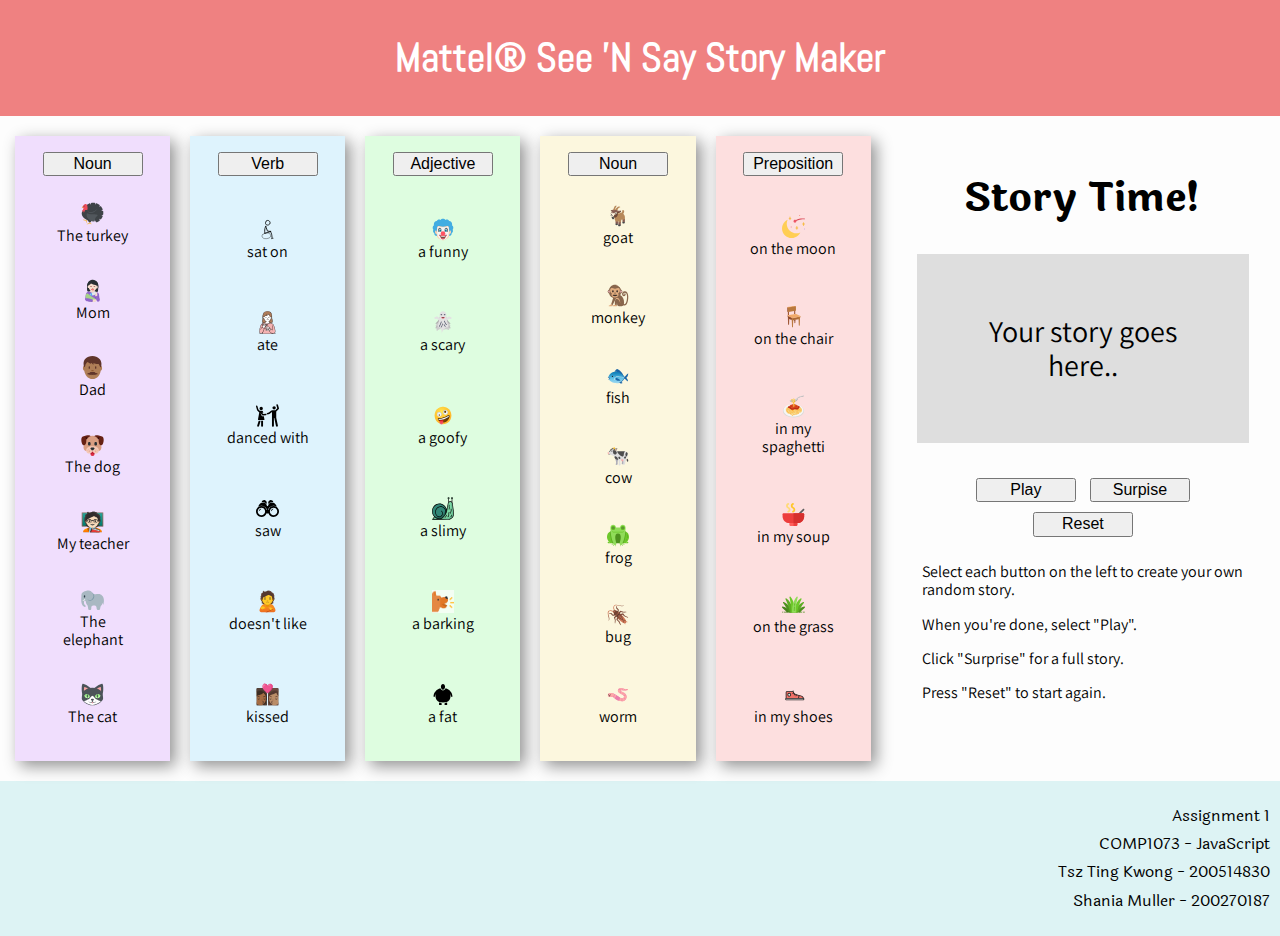
<file: index.html>
<!DOCTYPE html>
<html lang="en">

<head>
	<meta charset="utf-8" />
	<meta name="viewport" content="width=device-width, initial-scale=1.0" />
	<title>Assignment 1 | COMP1073 Client-Side JavaScript</title>
	<link rel="stylesheet" href="css/normalize.css" />
	<link rel="stylesheet" href="css/main.css" />

</head>

<body>
	<header>
		<h1>Mattel® See 'N Say Story Maker</h1>
	</header>

	<div class="main-part">
		<aside>
			<h2>Story Time!</h2>

			<p id="storyOutput">Your story goes here..</p>

			<div id="asideButtons">
				<button id="btnPlay">Play</button>
				<button id="btnRandom">Surpise</button>
				<button id="btnReset">Reset</button>
			</div>

			<div class="desc">
				<p>Select each button on the left to create your own random story.</p>
				<p>When you're done, select "Play".</p>
				<p>Click "Surprise" for a full story.</p>
				<p>Press "Reset" to start again.</p>
			</div>
		</aside>

		<main>
			<div id="columns-container">
				<section class="columns" id="column1">
					<button id="btn1">Noun</button>
				</section>

				<section class="columns" id="column2">
					<button id="btn2">Verb</button>

				</section>

				<section class="columns" id="column3">
					<button id="btn3">Adjective</button>

				</section>

				<section class="columns" id="column4">
					<button id="btn4">Noun</button>

				</section>

				<section class="columns" id="column5">
					<button id="btn5">Preposition</button>

				</section>
			</div>

		</main>
	</div>

	<footer>
		<ul>
			<li>Assignment 1</li>
			<li>COMP1073 - JavaScript</li>
			<li>Tsz Ting Kwong - 200514830</li>
			<li>Shania Muller - 200270187</li>
		</ul>
	</footer>
	<script src="js/app.js"></script>
</body>

</html>
</file>
<file: css/main.css>
@charset "utf-8";
/* Assignment 1 | COMP1073 Client-Side JavaScript */

@import url('https://fonts.googleapis.com/css2?family=Abel&family=Alex+Brush&family=Assistant&family=Cormorant+Garamond&family=Cormorant+Upright&family=Creepster&family=Great+Vibes&family=Italianno&family=Julee&family=Laila&family=Literata:opsz@7..72&family=Lora&family=Parisienne&family=Petit+Formal+Script&family=Playfair+Display&family=Pontano+Sans&family=Prata&family=Roboto+Mono&family=Rochester&family=Solitreo&family=Tangerine:wght@700&family=Taviraj&display=swap');

html, body {
    height: 100%;
}

ul, li {
    list-style: none;
}

header {
    padding: 0.5em;
    background-color: rgb(239, 129, 129);
}

body {
    background-color: rgb(253, 253, 253);
}

.main-part{    
    display: flex;
    width: 100%;
    margin: 10px 0 10px 0;
}

h1 {
    text-align: center;
    font-family: 'Abel', sans-serif;
    font-size: 40px;
    color: white;
}

main {
    width: 80%;
}

aside {
    order: 2;
    padding: 1em;
    margin: 0 15px 0 15px;
    width: 30%;
}

aside h2 {
    font-family: 'Laila', sans-serif;
    font-size: 40px;
    text-align: center;
    width: 100%;
}

.desc {
    padding: 5px;
}

.desc p {
    font-family: 'Assistant', sans-serif;
}

#storyOutput {
    background-color: rgba(207, 207, 207, 0.683);
    text-align: center;
    font-size: 30px;
    font-family: 'Assistant', sans-serif;
    padding: 2em;
}

#asideButtons {
    text-align: center;
}

#asideButtons button {
    margin: 5px;
}

#columns-container {
    display: flex;
    justify-content: space-around;
    align-items: stretch;
    margin: 0 5px 0 5px;
}

.columns {
    display: flex;
    flex-direction: column;
    justify-content: space-between;
    align-items: center;
    box-shadow: 5px 5px 15px rgb(144, 144, 144);
    margin: 10px;
    padding: 1em;
}

#column1 {
    background-color: #f0defd
}

#column2 {
    background-color: #def3fd
}

#column3 {
    background-color: #defde0
}

#column4 {
    background-color: #fcf7de
}

#column5 {
    background-color: #fddfdf
}

.item-container {
    display: flex;
    flex-direction: column;
    align-items: center;
    padding: 1em;
}

#btn1, #btn2, #btn3, #btn4, #btn5 {
    margin-bottom: 10px;
}

img {
    width: 25%;
}

.item-container figcaption {
    font-family: 'Assistant', sans-serif;
    padding: 2px;
    text-align: center;
}

button {
    width: 100px;
}

.result {
    border-bottom: 2px solid black;
    width: fit-content;
    margin: 2em;
}

/* Footer */

footer {
    text-align: right;
    background-color: rgb(221, 243, 244);
    padding: 5px;
}

footer ul li {
    padding: 5px;
    font-family: 'Laila', sans-serif;
}
</file>
